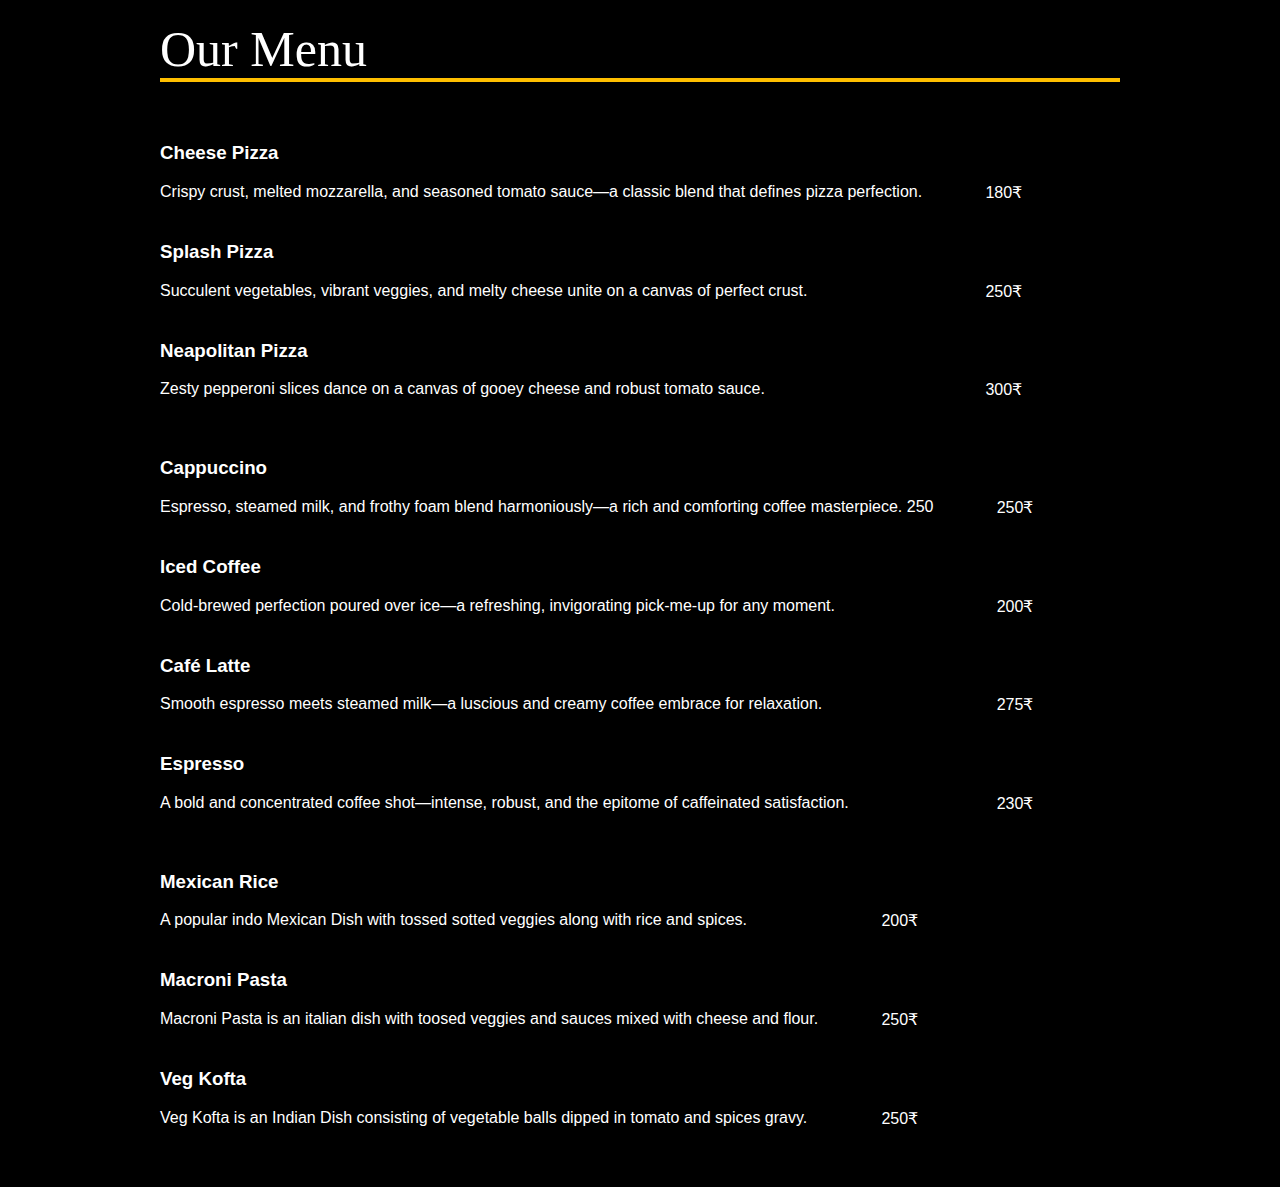
<file: menu.html>
<!DOCTYPE html>
<html lang="en">
<head>
    <meta charset="UTF-8">
    <meta name="viewport" content="width=device-width, initial-scale=1.0">
    <link rel="stylesheet" href="./menu.css">
    <title>Menu😊</title>
</head>
<body>
    <div class="wrapper">

        <h2 class="our-menu">Our Menu</h2>
      
      
        <div class="menu menu--is-visible" id="pizzaMenu">
          <div class="item">
            <div class="item__header">
              <h3 class="item__title">Cheese Pizza</h3>
              <span class="item__dots"></span>
              <span class="item__price">180₹</span>
            </div>
            <p class="item__description align">Crispy crust, melted mozzarella, and seasoned tomato sauce—a classic blend that defines pizza perfection.</p>
          </div>
      
          <div class="item">
            <div class="item__header">
              <h3 class="item__title">Splash Pizza</h3>
              <span class="item__dots"></span>
              <span class="item__price">250₹</span>
            </div>
            <p class="item__description "> Succulent vegetables, vibrant veggies, and melty cheese unite on a canvas of perfect crust. </p>
          </div>
      
          <div class="item">
            <div class="item__header">
              <h3 class="item__title">Neapolitan Pizza</h3>
              <span class="item__dots"></span>
              <span class="item__price">300₹</span>
            </div>
            <p class="item__description">Zesty pepperoni slices dance on a canvas of gooey cheese and robust tomato sauce.   </p>
          </div>
        </div> 

        <div class="menu" id="coffeeMenu">
          <div class="item">
            <div class="item__header">
              <h3 class="item__title">Cappuccino</h3>
              <span class="item__dots"></span>
              <span class="item__price ">250₹</span>
              <p></p>
            </div> 
            <p class="item__description align">Espresso, steamed milk, and frothy foam blend harmoniously—a rich and comforting coffee masterpiece.          250  </p>
          </div>
      
          <div class="item">
            <div class="item__header">
              <h3 class="item__title">Iced Coffee</h3>
              <span class="item__dots"></span>
              <span class="item__price">200₹</span>
            </div>
            <p class="item__description">Cold-brewed perfection poured over ice—a refreshing, invigorating pick-me-up for any moment.    </p>
          </div>
      
          <div class="item">
            <div class="item__header">
              <h3 class="item__title">Café Latte</h3>
              <span class="item__dots"></span>
              <span class="item__price">275₹</span>
            </div>
            <p class="item__description"> Smooth espresso meets steamed milk—a luscious and creamy coffee embrace for relaxation.</p>
          </div>
      
          <div class="item">
            <div class="item__header">
              <h3 class="item__title">Espresso</h3>
              <span class="item__dots"></span>
              <span class="item__price">230₹</span>
            </div>
            <p class="item__description">A bold and concentrated coffee shot—intense, robust, and the epitome of caffeinated satisfaction.</p>
          </div>
        </div>

        <div class="menu" id="noodlesMenu">
          <div class="item">
            <div class="item__header">
              <h3 class="item__title">Mexican Rice</h3>
              <span class="item__dots"></span>
              <span class="item__price">200₹</span>
            </div>
            <p class="item__description">A popular indo Mexican Dish with tossed sotted veggies along with rice and spices.         </p>
          </div>
      
          <div class="item">
            <div class="item__header">
              <h3 class="item__title">Macroni Pasta</h3>
              <span class="item__dots"></span>
              <span class="item__price">250₹</span>
            </div>
            <p class="item__description">Macroni Pasta is an italian dish with toosed veggies and sauces mixed with cheese and flour. </p>
          </div>
      
          <div class="item">
            <div class="item__header">
              <h3 class="item__title">Veg Kofta</h3>
              <span class="item__dots"></span>
              <span class="item__price">250₹</span>
            </div>
            <p class="item__description">Veg Kofta is an Indian Dish consisting of vegetable balls dipped in tomato and spices gravy. </p>
          </div>
        </div> 
      
      </div> 
      <script src="./menu.js"></script>
</body>
</html>
</file>
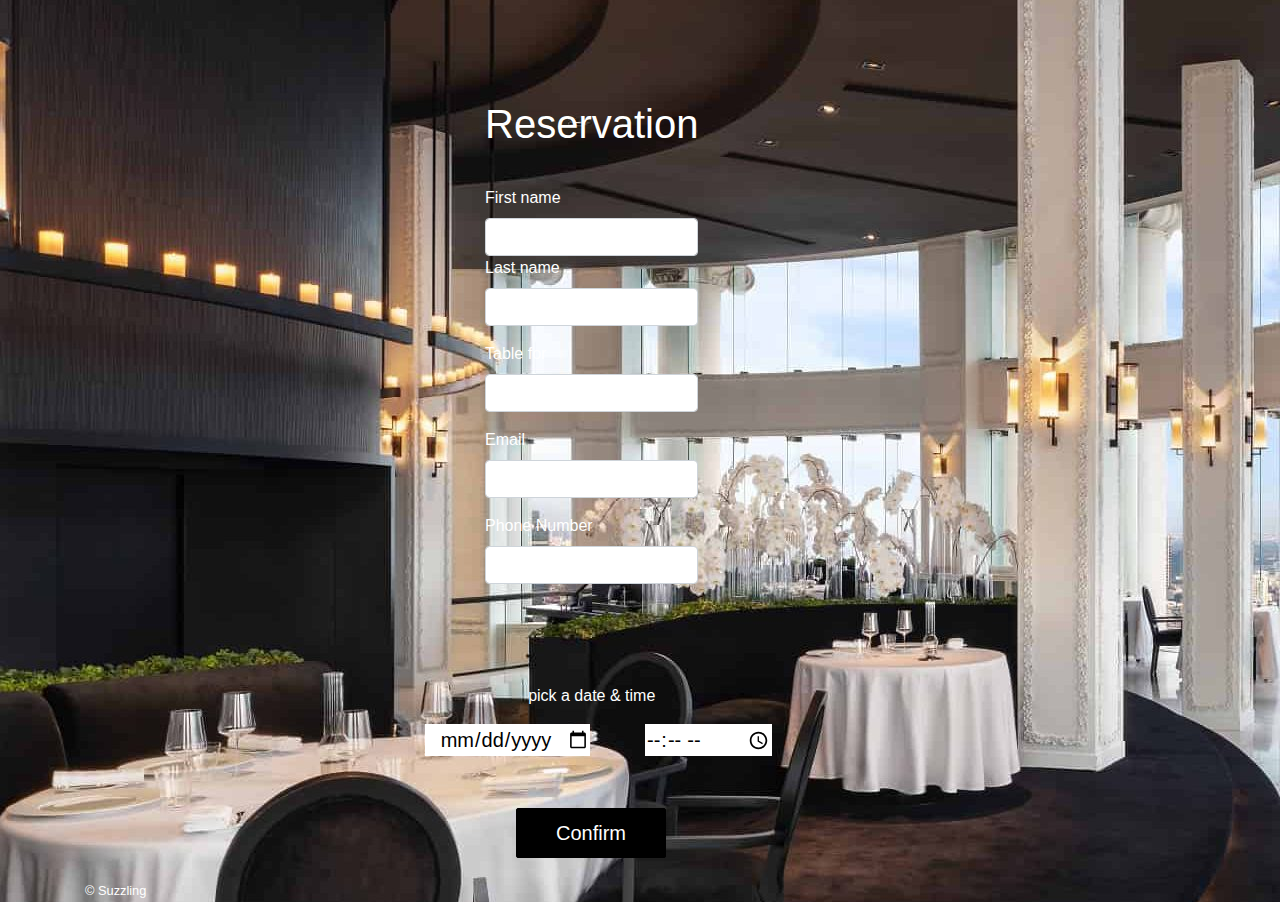
<file: Reser.html>
<!DOCTYPE html>
<html lang="en">
<head>
    <meta charset="UTF-8">
    <meta name="viewport" content="width=device-width, initial-scale=1.0">
    <title>Reservation page</title>
    <link rel="stylesheet" href="bootstrap.css  ">
    <link rel="stylesheet" href="reser.css">
</head>
<body style="background-image: url('res_img3.jpg');">
    <div class="container">
        <div class="row col-md-6 col-md-offset-3">
            <div class="panel panel-primary">
                <div class="panel panel-heading text-center"> <h1>Reservation</h1> </div>
                <div class=" panel-body">
                    <form action="" method="post">
                    
                        <div class="form-group">
                            <label for="firstName">First name</label>
                            <input type="text" class="form-control" id="firstName" name="firstName/>
                        </div>
                        <div class="form-group">
                            <label for="lastName">Last name</label>
                            <input type="text" class="form-control" id="lastName" name="lastName"/>
                        </div>
                        <div class="form-group">
                            <label for="number">Table for</label>
                            <input type="number" class="form-control" id="number" name="table"/>
                        </div>
                        <div class="form-group">
                            <label for="Email">Email</label>
                            <input type="text" class="form-control" id="email" name="email"/>
                        </div>
                        <div class="form-group">
                            <label for="number">Phone Number</label>
                            <input type="text" class="form-control" id="number" name="number"/>
                            <div class="date-title">
                                <p>pick a date &amp; time<p>
                             </div>
                             <div class="date-picker">
                               <input type="date" placeholder="mm/dd/yyyy" style="text-align:center;" name="date"/>
                               <input type="time" placeholder="00:00" name="time"/>
                             </div>
                        </div>
                        <div class="submit-btn">
                            <button type="submit">Confirm</button>
                          </div>
                        </div>
                        
                    </form>
                </div>
                <div class=" panel-footer text-center"><small>&copy; Suzzling</small>  </div>
            </div>
        </div>
    </div>
</body>
</html>
</file>
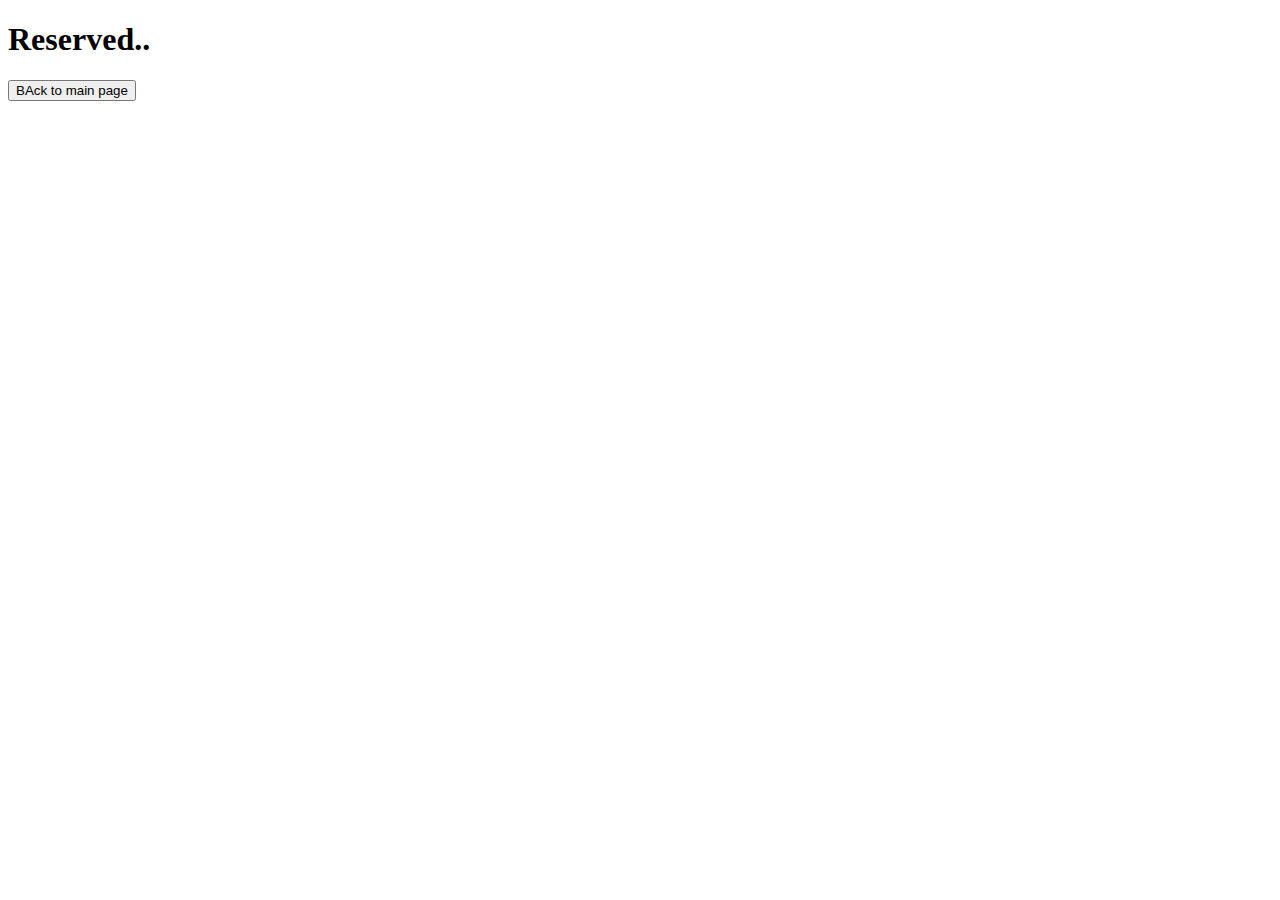
<file: reserved.html>
<!DOCTYPE html>
<html lang="en">
<head>
    <meta charset="UTF-8">
    <meta name="viewport" content="width=device-width, initial-scale=1.0">
    <title>Document</title>
</head>
<body>
    <h1 >Reserved..</h1>
    <button href="index.html">BAck to main page</button>
</body>
</html>
</file>
<file: menu.css>
:root {
    /* --wesbos: #ffc600; */
    --wesbos: #ffbf00;
    /* --wesbos:cyan; */
  }

  
  /* .menu {
    display: none;
  
    &--is-visible {
      display: grid;
    }
  
    @media (min-width: 768px) {
      grid-template-columns: repeat(2, 1fr);
      grid-column-gap: 80px;
    }
  }
   */
   .our-menu{
    width: 100%;
   }
  .menu{
    display: inline-block;
    &--is-visible {
      display: grid;
    }
    @media (min-width: 768px) {
      grid-template-columns: repeat(2, 1fr);
      grid-column-gap: 80px;
    }
  }
  /* ... (existing styles) */

.item {
  &__header {
    display: flex;
    justify-content: space-between;
    align-items: baseline;
  }

  &__title {
    font: 35px cookie, cursive;
    color: var(--wesbos);
    letter-spacing: 2px;
    margin: 0;
  }

  &__dots {
    flex: 1;
    border-bottom: 1px dashed #aaa;
    margin: 0 15px;
  }

  &__price {
    color: var(--wesbos);
    font: 31px cookie, cursive;
    text-align: right;
    white-space: nowrap; /* Prevent line breaks in price */
  }

  &__description {
    margin-bottom: 40px;
    margin-right: 100px;
  }
  
}

/* ... (existing styles) */

  
  .buttons-container {
    display: flex;
    justify-content: center;
    flex-wrap: wrap;
    margin-bottom: 35px;
  
    @media (min-width: 768px) {
      margin-bottom: 60px;
    }
  }
  
  .button {
    margin: 5px 15px;
    padding: 10px 20px;
    border: 1px solid var(--wesbos);
    border-radius: 3px;
    color: #fff;
    font-weight: bold;
    text-decoration: none;
    letter-spacing: 1px;
    text-transform: uppercase;
  }
  
  .highlight {
    position: absolute;
    top: 0;
    left: 0;
    display: block;
    background: var(--wesbos);
    border-radius: 3px;
    z-index: -1;
    transition: 0.24s;
  }
  
  * {
    box-sizing: border-box;
  }
  
  body {
    margin: 0;
    min-height: 100vh;
    display: flex;
    align-items: center;
    /* background-image: linear-gradient(rgba(0, 0, 0, 0.6), rgba(0, 0, 0, 0.6)),
      url("https://i.imgur.com/er8DtBW.jpg"); */
      background-color: black;
    background-repeat: no-repeat;
    background-position: center;
    background-size: cover;
    font-family: -apple-system, BlinkMacSystemFont, "Segoe UI", Roboto, Oxygen,
      Ubuntu, Cantarell, "Open Sans", "Helvetica Neue", sans-serif;
    color: #fff;
  }
  
  .wrapper {
    max-width: 1000px;
    margin: 0 auto;
    padding: 20px;
  }
  
  h2 {
    display: inline-block;
    border-bottom: 4px solid var(--wesbos);
    margin-top: 0;
    font: 50px cookie, cursive;
  }
.item{
  margin-bottom: 40px;
}
.item__price{
  float: right;
}
.item__description{
  margin-right: 100px;
}
</file>
<file: reser.css>
.panel-primary{
    margin-left: 400px;
}
.form-group{
    text-align: left;
}
.panel-heading{
    padding-bottom: 30px;
}
.btn{
    margin-left: 66px;
    color: aliceblue;
    background-color: black;
}
body{
    color: white;
}
.container{
    margin-top: 100px;
}
.date-title {
    margin-top: 100px;
    text-align: center;
  }
  
  .date-picker {
    width:100%;
    position: relative;
    margin: auto;
  }
  
  .date-picker>input {
    border: none;
    font-size: 20px;
    font-family: 'Raleway', sans-serif;
    position: absolute;
  }
  
  .date-picker>input[type="date"] {
    top: 0;
    left: -60px;
  }
  
  .date-picker>input[type="time"] {
    top: 0px;
    left: 160px;
  }
  .submit-btn {
    margin: 20px 0 20px 0;
    margin-top: 100px;
    
  }
  
  .submit-btn button {
    color: white;
    background-color: black;
    border: 1px solid black;
    border-radius:2px;
    margin-left: 31px;
    width: 150px;
    height: 50px;
  /*   box-shadow: 0 2px 1em grey; */
    font-size:20px;
    font-family: 'Raleway', sans-serif;
  }
  
  .submit-btn button:active {
    transform: translate(0px, 2px);
    -webkit-transform: translate(0px, 2px);
    box-shadow: 0px 1px 0px 0px;
  }
</file>
